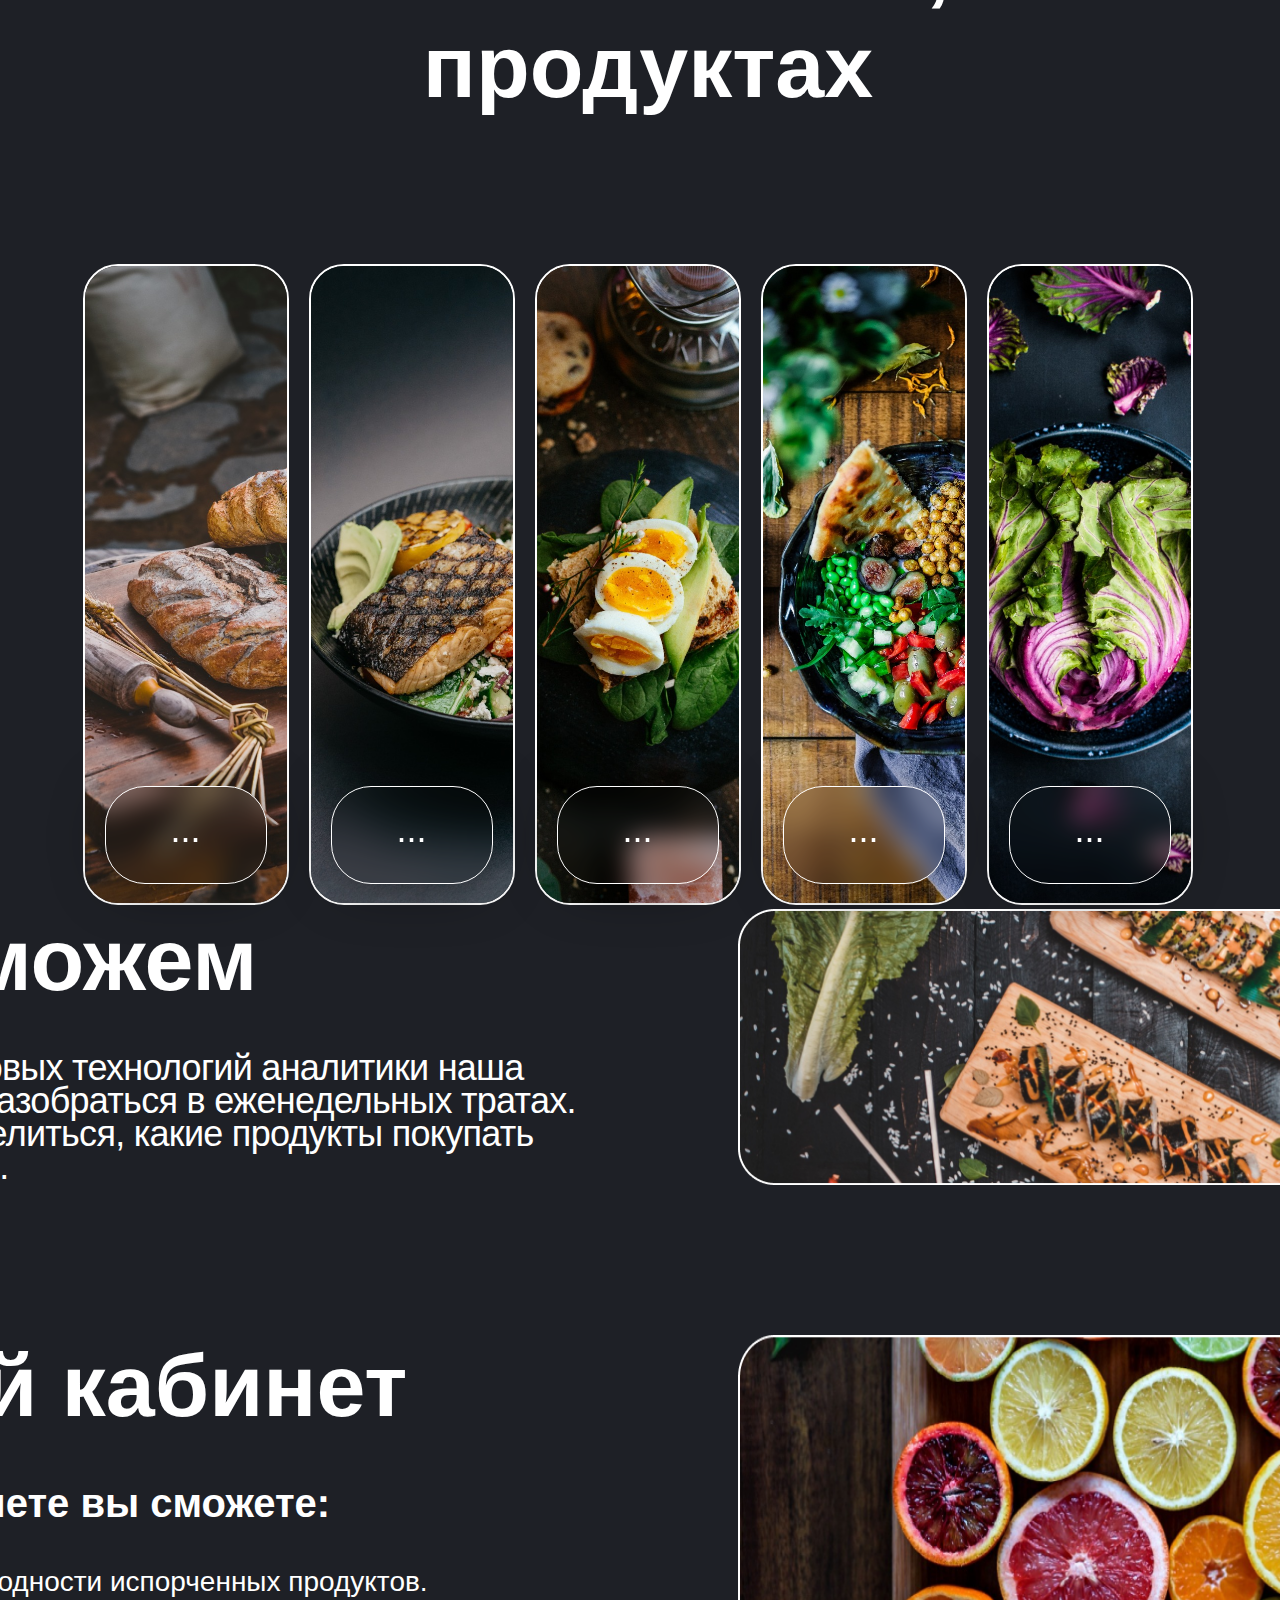
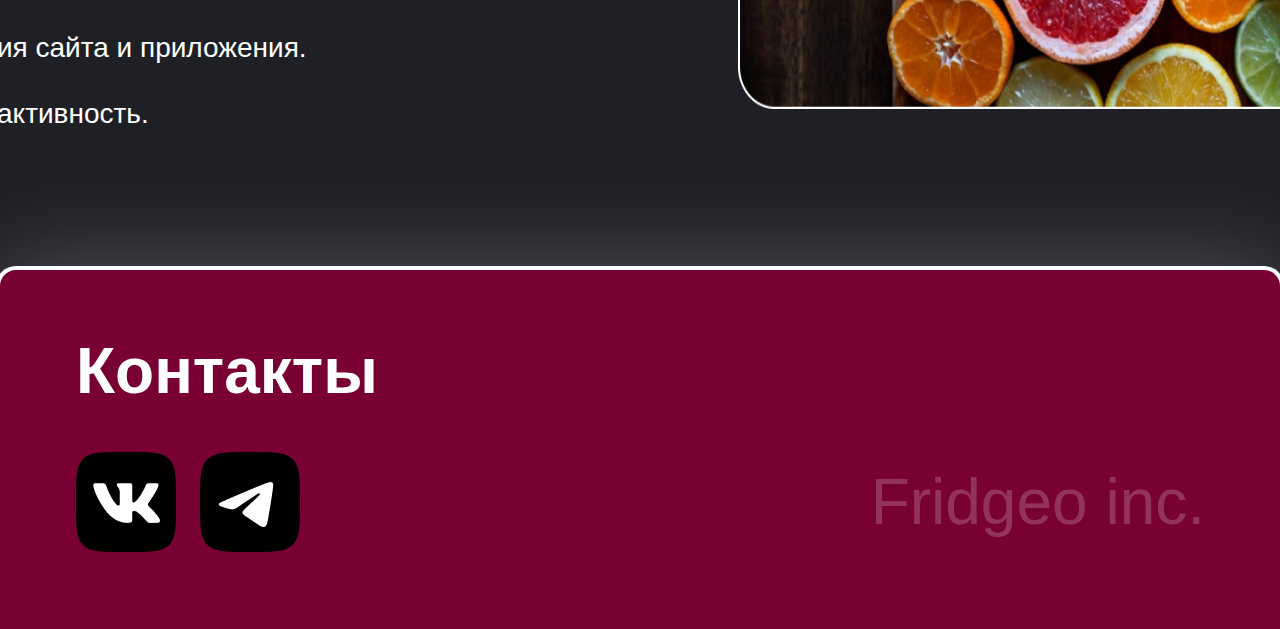
<file: index.html>
<!DOCTYPE html>
<html lang="en">
<head>
    <meta name="viewport" content="width=device-width" />

    <meta charset="UTF-8">
    <title>Fridgeo</title>
    <link rel="stylesheet" href="/css/firstpage.css">
</head>
<body>
    <section class="nav">

            <div class="nav-bar">
                <div class="nav-button-section start">
                    <p class="nav-button">Главная</p>
                </div>

                <div class="nav-button-section">
                    <p class="nav-button">Список пpодуктов</p>
                </div>

                <div class="nav-button-section par">
                    <p class="nav-button par">Fridgeo</p>
                </div>

                <div class="nav-button-section">
                    <p class="nav-button">Аналитика</p>
                </div>

                <div class="nav-button-section end">
                    <p class="nav-button">Личный кабинет</p>
                </div>

            </div>
        <div class="nav-fon">
            <div class="right-side">
                <p class="fon-text">Свежие пpодукты - это пpо здоровье</p>
                <button class="create-fridge">Создать холодильник</button>
            </div>
            <img class ="meet" src="/img/Rectangle%202996.png" alt="">
        </div>
    </section>
    <div class="cardPage">
        <span>Мы заботимся о вас, а вы о пpодуктах</span>
        <div class="images-all">

            <div class="image-cont">
                <img class="image-prod" src="/img/Rectangle%202997.png">
                <div class="text">...</div>
            </div>
            <script src="/js/script.js"></script>

            <div class="image-cont sec">
                <img class="image-prod" src="/img/Rectangle%202998.png">
                <div class="text">...</div>
            </div>

            <div class="image-cont third">
                <img class="image-prod" src="/img/Rectangle%202999.png">
                <div class="text">...</div>
            </div>

            <div class="image-cont quad">
                <img class="image-prod" src="/img/Rectangle%203000.png">
                <div class="text">...</div>
            </div>

            <div class="image-cont five">
                <img class="image-prod" src="/img/Rectangle%203001.png">
                <div class="text">...</div>
            </div>

        </div>
    </div>

    <div class="help">
        <div class="help-text">
            <h1>Мы поможем</h1>
            <span>С помощью передовых технологий аналитики наша система поможет разобраться в еженедельных тратах. Вы сможете определиться, какие продукты покупать чаще, а какие реже. </span>
        </div>
        <div class="help-image">
            <img src="img/Rectangle%203004.png">
            <button class="help-button">Зарегестрироваться</button>
        </div>
    </div>

    <div class="help">
        <div class="help-text second">
            <h1>Личный кабинет</h1>

            <p>В личном кабинете вы сможете:</p>
            <ul>
                <li>Отслеживать сроки годности испорченных пpодуктов.</li>
                <li>Статистика посещения сайта и пpиложения.</li>
                <li>Получать бонусы за активность.</li>
            </ul>
        </div>
        <div class="help-image">
            <img src="img/Rectangle%203005.png">
            <button class="help-button">Зарегестрироваться</button>
        </div>
    </div>

    <div class="information">
        <p class="contacts">Контакты</p>
        <div class="last-stroke">
            <div class="icons">
                <img class="img-inf" src="/img/vk.png" width="100" height="100" alt="">
                <img src="/img/Telegram%20svg.png" width="100" height="100" alt="">
            </div>
            <p class="inc"> Fridgeo inc.</p>
        </div>
    </div>


</body>
</html>
</file>
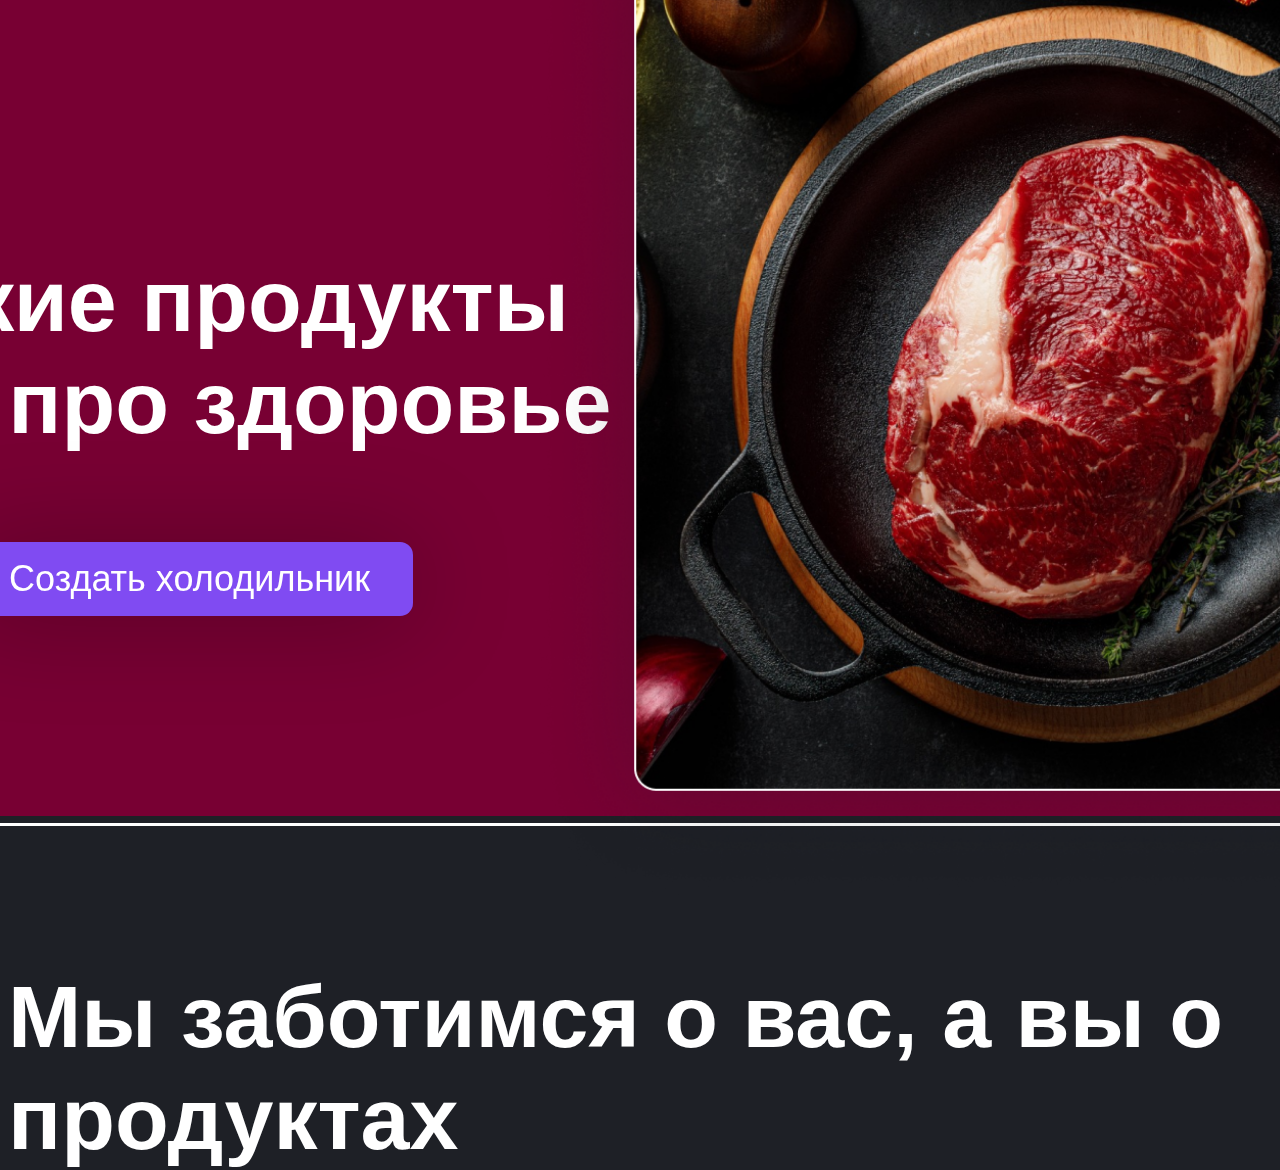
<file: html/index.html>
<!DOCTYPE html>
<html lang="en">
<head>
    <meta charset="UTF-8">
    <title>Fridgeo</title>
    <link rel="stylesheet" href="/css/firstpage.css">
</head>
<body>
    <section class="nav">

            <div class="nav-bar">
                <div class="nav-button-section start">
                    <p class="nav-button">Главная</p>
                </div>

                <div class="nav-button-section">
                    <p class="nav-button">Список пpодуктов</p>
                </div>

                <div class="nav-button-section par">
                    <p class="nav-button par">Fridgeo</p>
                </div>

                <div class="nav-button-section">
                    <p class="nav-button">Аналитика</p>
                </div>

                <div class="nav-button-section end">
                    <p class="nav-button">Личный кабинет</p>
                </div>

            </div>
        <div class="nav-fon">
            <div class="right-side">
                <p class="fon-text">Свежие пpодукты - это пpо здоровье</p>
                <button class="create-fridge">Создать холодильник</button>
            </div>
            <img class ="meet" src="/images/Rectangle%202996.png" alt="">
        </div>
    </section>

    <span>Мы заботимся о вас, а вы о пpодуктах</span>
</body>
</html>
</file>
<file: css/firstpage.css>
body{
    font-family: Play, sans-serif;
    background-color: #1E2026;
    display: flex;
    height: 100%;
    width: 100%;
    flex-direction: column;
    justify-content: center;
    align-items: center;
    overflow-x: hidden;
}

.nav{
    margin-top: 60px;
    border-radius: 20px;
    max-width: 1842px;
    min-height: 1010px;
    background-color: #780033;
}

.nav-fon{
    width: 1842px;
    height: 943px;
    border-radius: 0px 20px 20px 20px;
    border-top: 3px solid white;
    border-bottom:3px solid white;
    border-right: 3px solid white;
    border-left: 3px solid white;
}

.nav-bar{
    display: flex;
    align-items: center;
    justify-content: space-between;
    height: 71px;
    background-color: #1E2026;
}

.nav-button-section{
    cursor: pointer;
    z-index: 1;
    padding: 0 40px 1px 40px;
    display: flex;
    justify-content: center;
    align-items: center;
    min-width: 170px;
    height: 74px;

}
.nav-button-section:active{
    background-color: #780033;
    border-top:3px solid white;
    border-right: 3px solid white;
    border-left: 3px solid white;
    border-radius: 20px 20px 0 0;
}

.nav-button{
    color: white;
    font-size: 24px;
    font-weight: 400;
}

.end{
    text-align: center;
    position: relative;
    margin-right: -7px;
    padding-bottom: 22px;
}

.start{
    background-color: #780033;
    border-top:3px solid white;
    border-right: 3px solid white;
    border-left: 3px solid white;
    border-radius: 20px 20px 0 0;
}
.meet{
    position: relative;
    right: 80px;
    width: 2000px;
    height: 1090px;
}
.par{
    font-weight:700;
    margin-bottom: 53px;
    pointer-events: none;
    font-size: 72px;

}
.nav-fon{
    color: white;
    display: flex;
    align-items: center;
    font-weight: 700;
    font-size: 88px;
}
.fon-text{
    min-width: 825px;
    margin-left: 57px;
    /*background-color: #1E2026;*/
}


.create-fridge{
    font-size: 36px;
    font-weight: 500;
    position: absolute;
    width: 447px;
    height: 74px;
    display: inline-flex;
    margin-left: 236px;
    padding: 36px 36px;
    justify-content: center;
    align-items: center;
    gap: 10px;
    border: 0 black solid;
    border-radius: 13px;
    background: #804BF2;
    color: white;
    box-shadow: 0 4px 100px 0 rgba(0, 0, 0, 0.25);
}

.create-fridge:active{
    background: #7130f6;
}

.nav-fon:first-child{
    justify-content: center;
    align-items: center;
}

span{
    margin-top: 150px;
    color: white;
    font-weight: 700;
    font-size: 88px;
}

body:last-child{
    display: flex;
    height: 100vh;
}

.information{
    transform: translate(-8px, 7px);
    margin-top: 150px;
    flex-shrink: 0;
    align-self: center;
    width: 100%;
    height: 359px;
    background-color: #780033;
    border-radius: 20px 20px 0 0;
    border: 4px solid #FFF;
    border-bottom: 0;
    box-shadow: 0px 4px 100px 0px rgba(255, 255, 255, 0.25);
    display: flex;
    flex-direction: column;
}
.icons{
    display: flex;
    flex-direction: row;

    margin-left: 76px;
}

.img-inf{
    margin-right: 24px;
}

.inc{
    font-weight: 100;
    font-size: 64px;
    font-family: Raleway, sans-serif;
    color: #FFF;
    opacity: .2;
    align-self: end;
    margin-right: 75px;
}

.contacts{
    margin-left: 76px;
    margin-bottom: 63px;
    font-style: normal;
    font-size: 64px;
    font-weight: 700;
    color: white;
}
.last-stroke{
    text-align: end;
    margin-top: -70px;
    justify-content: space-between;
    align-items: center;
    display: flex;
}

.cardPage{
    text-align: center;
    margin-top: 150px;
    min-width: 1593px;
    min-height: 845px;
}


.image-prod{
    object-fit: cover;
    transition: all .5s;
    margin-right: 20px;
    width: 202px;
    height: 637px;
    border: 2px solid white;
    border-radius: 35px;
}

.image-prod:hover{
    width: 425px;
}

.text{
    overflow: hidden;
    pointer-events: none;
    margin-right: 21px;
    margin-bottom: 21px;
    min-width: 160px;
    height: 86px;
    border-radius: 40px;
    border: 1px solid #FFF;
    background: rgba(0, 0, 0, 0.20);
    box-shadow: 0 4px 50px 0 rgba(0, 0, 0, 0.50);
    backdrop-filter: blur(13px);
    position: absolute;
    font-family: Raleway, sans-serif;
    font-size: 36px;
    font-style: normal;
    color: white;
    display: flex;
    align-items: center;
    justify-content: center;
    padding-bottom: 10px;
    font-weight: 400;
    transition: all, .5s;
}

.hah{
     color: #FFF;
     leading-trim: both;
     text-edge: cap;
     font-size: 18px;
     font-style: normal;
     font-weight: 400;
     line-height: 92.045%; /* 16.568px */
     letter-spacing: -0.36px;
    margin-left: 21px;
    margin-right: 42px;
    padding-bottom: 0;
    padding-left: 21px;
    text-align: start;
    transition: all, 0.01s;
 }
.images-all{
    margin-top: 146px;
    display: flex;
    justify-content: center;
}

.image-cont{
    justify-content: end;
    align-items: center;
    display: flex;
    flex-direction: column;
    position: relative;
}

.help{
    width: 1920px;
    margin-top: 150px;
    margin-left: 80px;
    margin-right: 80px;
    display: flex;
    justify-content: space-between;
    color: white;
}

.help-text{
    margin-right: 41px;
    height: 274px;
    display: flex;
    flex-direction: column;
    justify-content: start;
    padding-top: 0;
}

.help-text > h1{
    margin: 0;
    font-size: 88px;
    font-weight: 800;
}

.help-text > span{
    margin-top: 40px;
    font-family: Raleway, sans-serif;
    width: 890px;
    height: 140px;
    font-size: 36px;
    font-weight: 100 ;
    line-height: 92.045%;
    font-style: normal;
    letter-spacing: -0.72px;
}

.help-text > p{
    margin-top: 44px;
    font-size: 40px;
    font-weight: 600;
}

.help-text > ul{
    font-family: Raleway, sans-serif;
    list-style-type: none;
    margin-top: 0;
    font-size: 28px;
    font-weight: lighter;

}

.help-image{

    justify-content: end;
    display: flex;
}

ul>li{
    margin-bottom: 34px;
    font-weight: lighter;
}

.help-image > img{
    width: 870px;
}

.help-button{
    cursor: pointer;
    align-self: end;
    position: absolute;
    border-radius: 12.5px;
    background: #804BF2;
    box-shadow: 0px 4px 25px 0px rgba(255, 246, 246, 0.40);
    color: white;
    font-size: 18px;
    padding: 26px 36px;
    margin-bottom: 25px;
    margin-right: 25px;
    border: 0 black solid;
}

.help-button:active{
    background: #7130f6;
}

.second{
    height: 374px;
}
</file>
